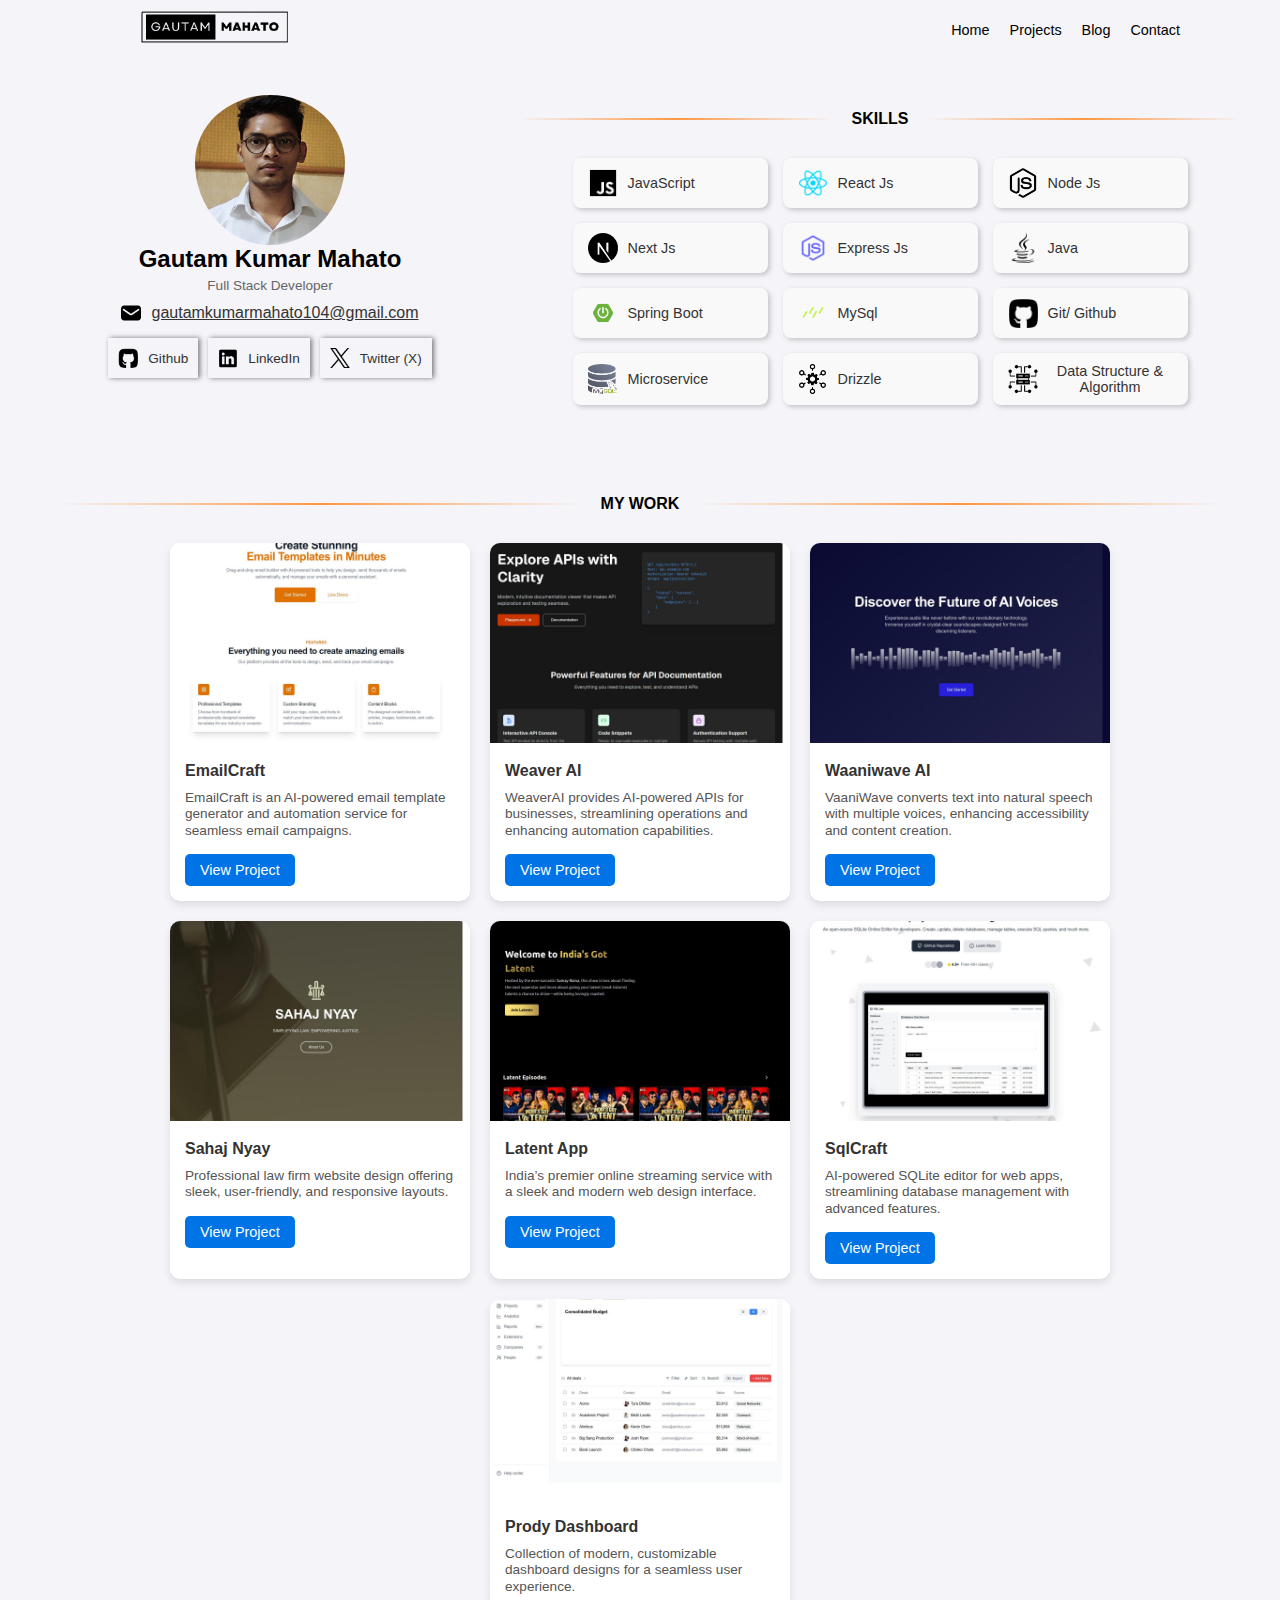
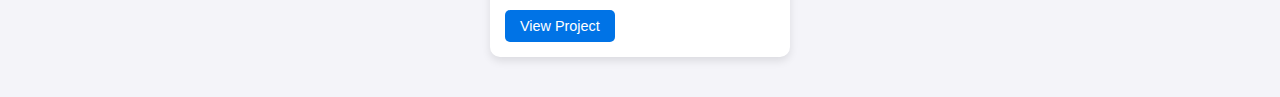
<file: index.html>
<!DOCTYPE html>
<html lang="en">

<head>
  <meta charset="UTF-8">
  <meta name="viewport" content="width=device-width, initial-scale=1">
  <link rel="stylesheet" href="main.css">
  <link rel="stylesheet" href="style.css">
  <link rel="stylesheet" href="card.css">
  <link rel="stylesheet" href="lines.css">
  <title>Gautam Mahato</title>
</head>

<body>

  <nav class="navbar">
    <div class="container">
      <div class="hamburger" id="hamburger">
        ☰
      </div>
      <div class="logo">
        <a href="index.html">
          <img width="150" src="./assets/gautam-3.png" class="logo-image" />
        </a>
      </div>
      <ul class="menu" id="menu">
        <li class="close-btn" id="close-btn">×</li>
        <li><a href="index.html">Home</a></li>
        <li><a href="projects.html">Projects</a></li>
        <li><a href="blog.html">Blog</a></li>
        <li><a href="contact.html">Contact</a></li>
      </ul>
    </div>
  </nav>

  <section class="two-column-section">
    <div class="left-column">
      <img src="gkm.jpg" alt="Profile Image" class="profile-image">
      <h2 class="name">Gautam Kumar Mahato</h2>
      <p class="designation">Full Stack Developer</p>
      <!-- <p class="email">gkm@gmail.com</p> -->
      <a href="gautamkumarmahato104@gmail.com" class="email-link" target="_blank">
        <img src="email.png" alt="Facebook Icon" class="social-icon">
        gautamkumarmahato104@gmail.com
      </a>
      <div class="social-links">
        <a href="https://github.com/gautamkmahato" class="social-link" target="_blank">
          <img src="github.png" alt="Facebook Icon" class="social-icon">
          Github
        </a>
        <a href="https://www.linkedin.com/in/gautam-kumar-mahato-1004g8991/" class="social-link" target="_blank">
          <img src="linkedin.png" alt="LinkedIn Icon" class="social-icon">
          LinkedIn
        </a>
        <a href="https://x.com/Gautamk104" class="social-link" target="_blank">
          <img src="twitter.png" alt="Twitter Icon" class="social-icon">
          Twitter (X)
        </a>
      </div>
    </div>
    <div class="right-column">
      <div class="skill">
        <!-- Gradient Line -->
        <div class="text-with-lines gradient-line">
          <div class="line"></div>
          <div class="text">SKILLS</div>
          <div class="line"></div>
        </div>
        <div class="skill-links">
          <a href="#" class="skill-link">
            <img src="./assets/javascript.png" alt="Facebook Icon" class="skill-icon">
            JavaScript
          </a>
          <a href="#" class="skill-link">
            <img src="./assets/react.png" alt="LinkedIn Icon" class="skill-icon">
            React Js
          </a>
          <a href="#" class="skill-link">
            <img src="./assets/node_js.png" alt="Twitter Icon" class="skill-icon">
            Node Js
          </a>
          <a href="#" class="skill-link">
            <img src="./assets/next.png" alt="Facebook Icon" class="skill-icon">
            Next Js
          </a>
          <a href="#" class="skill-link">
            <img src="./assets/java_script.png" alt="LinkedIn Icon" class="skill-icon">
            Express Js
          </a>
          <a href="#" class="skill-link">
            <img src="./assets/java.png" alt="Twitter Icon" class="skill-icon">
            Java
          </a>
          <a href="#" class="skill-link">
            <img src="./assets/springBoot.png" alt="Facebook Icon" class="skill-icon">
            Spring Boot
          </a>
          <a href="#" class="skill-link">
            <img src="./assets/mysql.png" alt="LinkedIn Icon" class="skill-icon">
            MySql
          </a>
          <a href="#" class="skill-link">
            <img src="github.png" alt="Twitter Icon" class="skill-icon">
            Git/ Github
          </a>
          <a href="#" class="skill-link">
            <img src="./assets/microservice.png" alt="Twitter Icon" class="skill-icon">
            Microservice
          </a>
          <a href="#" class="skill-link">
            <img src="./assets/drizzle.png" alt="Twitter Icon" class="skill-icon">
            Drizzle
          </a>
          <a href="#" class="skill-link">
            <img src="./assets/dsa.png" alt="Twitter Icon" class="skill-icon">
            Data Structure & Algorithm
          </a>
        </div>
      </div>

    </div>
  </section>

  <!-- <section class="skill-section">
    <div class="skill">
      <h2 class="skill-title">Skills</h2>
      <div class="skill-links">
        <a href="#" class="skill-link">
          <img src="./assets/javascript.png" alt="Facebook Icon" class="skill-icon">
          JavaScript
        </a>
        <a href="#" class="skill-link">
          <img src="./assets/react.png" alt="LinkedIn Icon" class="skill-icon">
          React Js
        </a>
        <a href="#" class="skill-link">
          <img src="./assets/node_js.png" alt="Twitter Icon" class="skill-icon">
          Node Js
        </a>
        <a href="#" class="skill-link">
          <img src="./assets/next.png" alt="Facebook Icon" class="skill-icon">
          Next Js
        </a>
        <a href="#" class="skill-link">
          <img src="./assets/java_script.png" alt="LinkedIn Icon" class="skill-icon">
          Express Js
        </a>
        <a href="#" class="skill-link">
          <img src="./assets/java.png" alt="Twitter Icon" class="skill-icon">
          Java
        </a>
        <a href="#" class="skill-link">
          <img src="./assets/springBoot.png" alt="Facebook Icon" class="skill-icon">
          Spring Boot
        </a>
        <a href="#" class="skill-link">
          <img src="./assets/mysql.png" alt="LinkedIn Icon" class="skill-icon">
          MySql
        </a>
        <a href="#" class="skill-link">
          <img src="github.png" alt="Twitter Icon" class="skill-icon">
          Git/ Github
        </a>
        <a href="#" class="skill-link">
          <img src="./assets/microservice.png" alt="Twitter Icon" class="skill-icon">
          Microservice
        </a>
        <a href="#" class="skill-link">
          <img src="./assets/drizzle.png" alt="Twitter Icon" class="skill-icon">
          Drizzle
        </a>
        <a href="#" class="skill-link">
          <img src="./assets/dsa.png" alt="Twitter Icon" class="skill-icon">
          Data Structure & Algorithm
        </a>
      </div>
    </div>
  </section> -->

  <section class="portfolio">
    <!-- Gradient Line -->
    <div class="text-with-lines gradient-line">
      <div class="line"></div>
      <div class="text">MY WORK</div>
      <div class="line"></div>
    </div>
    <div class="gallery">
      <!-- Card 1 -->
      <div class="card">
        <img src="./assets/email-craft.jpg" alt="Project 1" class="card-image">
        <div class="card-content">
          <h2 class="card-title">EmailCraft</h2>
          <p class="card-description">
            EmailCraft is an AI-powered email template generator and automation service for seamless email campaigns.
          </p>
          <a href="https://email-vert-ten.vercel.app/" class="card-link">View Project</a>
        </div>
      </div>
      <!-- Card 2 -->
      <div class="card">
        <img src="./assets/weaver.jpg" alt="Project 2" class="card-image">
        <div class="card-content">
          <h2 class="card-title">Weaver AI</h2>
          <p class="card-description">
            WeaverAI provides AI-powered APIs for businesses, streamlining operations and enhancing automation
            capabilities.
          </p>
          <a href="https://weaver-app.vercel.app/" class="card-link">View Project</a>
        </div>
      </div>
      <!-- Card 3 -->
      <div class="card">
        <img src="./assets/vaani-wave.jpg" alt="Project 3" class="card-image">
        <div class="card-content">
          <h2 class="card-title">Waaniwave AI</h2>
          <p class="card-description">
            VaaniWave converts text into natural speech with multiple voices, enhancing accessibility and content
            creation.
          </p>
          <a href="https://vaani-wave.vercel.app/" class="card-link">View Project</a>
        </div>
      </div>
      <!-- Card 4 -->
      <div class="card">
        <img src="./assets/sahaj-nyay.jpg" alt="Project 3" class="card-image">
        <div class="card-content">
          <h2 class="card-title">Sahaj Nyay</h2>
          <p class="card-description">
            Professional law firm website design offering sleek, user-friendly, and responsive layouts.
          </p>
          <a href="https://www.sahajnyay.in/" class="card-link">View Project</a>
        </div>
      </div>
      <!-- Card 5 -->
      <div class="card">
        <img src="./assets/latent.jpg" alt="Project 3" class="card-image">
        <div class="card-content">
          <h2 class="card-title">Latent App</h2>
          <p class="card-description">
            India’s premier online streaming service with a sleek and modern web design interface.
          </p>
          <a href="https://latent-app.vercel.app/" class="card-link">View Project</a>
        </div>
      </div>
      <!-- Card 6 -->
      <div class="card">
        <img src="./assets/sql-craft.jpg" alt="Project 3" class="card-image">
        <div class="card-content">
          <h2 class="card-title">SqlCraft</h2>
          <p class="card-description">
            AI-powered SQLite editor for web apps, streamlining database management with advanced features.
          </p>
          <a href="https://sql-craft.vercel.app/" class="card-link">View Project</a>
        </div>
      </div>
      <!-- Card 7 -->
      <div class="card">
        <img src="./assets/prody.jpg" alt="Project 3" class="card-image">
        <div class="card-content">
          <h2 class="card-title">Prody Dashboard</h2>
          <p class="card-description">
            Collection of modern, customizable dashboard designs for a seamless user experience.
          </p>
          <a href="https://dashboard-zeta-navy-30.vercel.app/dashboard1" class="card-link">View Project</a>
        </div>
      </div>
    </div>
  </section>




  <script src="script.js"></script>
</body>

</html>
</file>
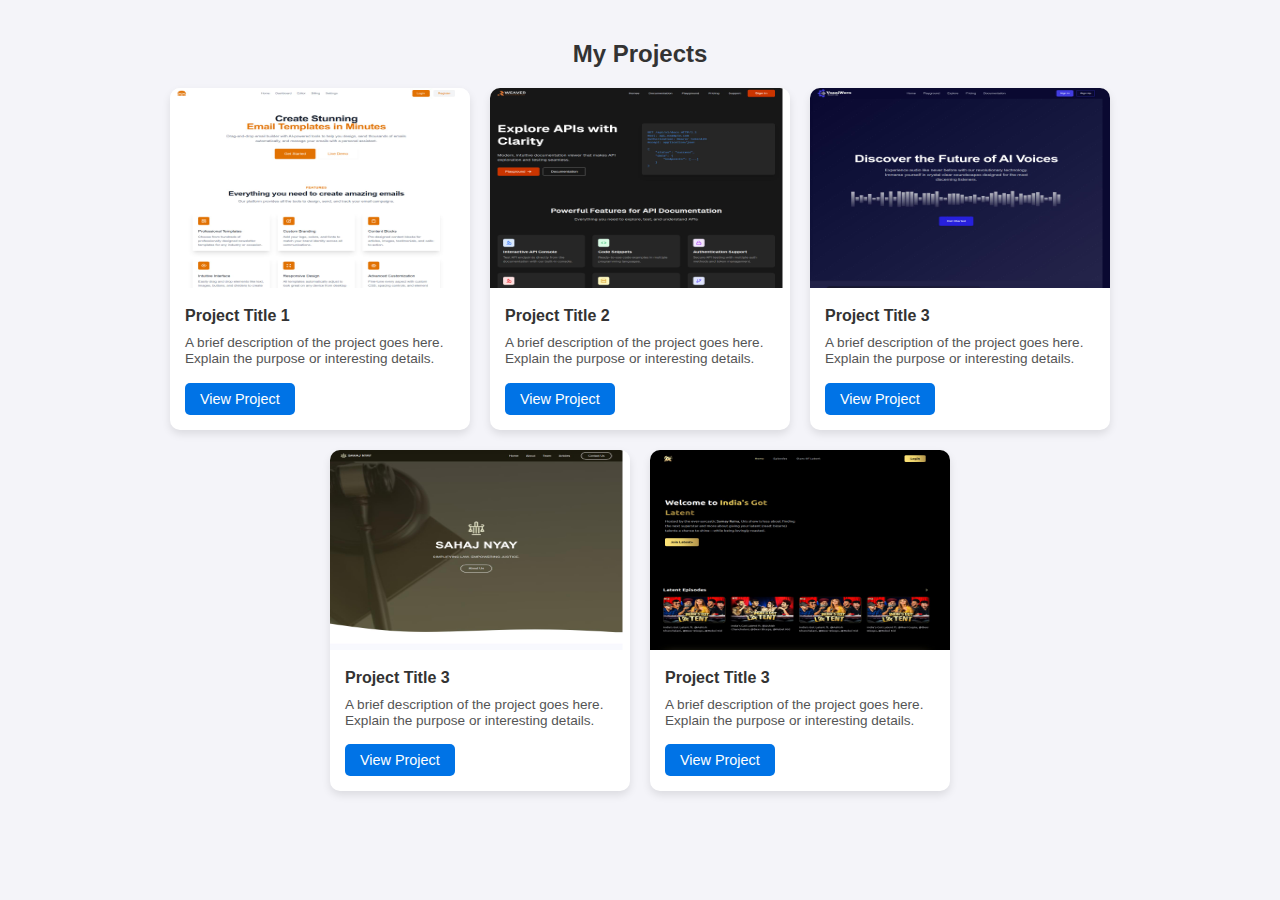
<file: card.html>
<!DOCTYPE html>
<html lang="en">
<head>
    <meta charset="UTF-8">
    <meta name="viewport" content="width=device-width, initial-scale=1.0">
    <title>Document</title>
    <link rel="stylesheet" href="card.css">
</head>
<body>
  <section class="portfolio">
    <h2 class="section-title">My Projects</h2>
    <div class="gallery">
      <!-- Card 1 -->
      <div class="card">
        <img src="./assets/email-craft.jpg" alt="Project 1" class="card-image">
        <div class="card-content">
          <h2 class="card-title">Project Title 1</h2>
          <p class="card-description">
            A brief description of the project goes here. Explain the purpose or interesting details.
          </p>
          <a href="#" class="card-link">View Project</a>
        </div>
      </div>
      <!-- Card 2 -->
      <div class="card">
        <img src="./assets/weaver.jpg" alt="Project 2" class="card-image">
        <div class="card-content">
          <h2 class="card-title">Project Title 2</h2>
          <p class="card-description">
            A brief description of the project goes here. Explain the purpose or interesting details.
          </p>
          <a href="#" class="card-link">View Project</a>
        </div>
      </div>
      <!-- Card 3 -->
      <div class="card">
        <img src="./assets/vaani-wave.jpg" alt="Project 3" class="card-image">
        <div class="card-content">
          <h2 class="card-title">Project Title 3</h2>
          <p class="card-description">
            A brief description of the project goes here. Explain the purpose or interesting details.
          </p>
          <a href="#" class="card-link">View Project</a>
        </div>
      </div>
      <!-- Card 3 -->
      <div class="card">
        <img src="./assets/sahaj-nyay.jpg" alt="Project 3" class="card-image">
        <div class="card-content">
          <h2 class="card-title">Project Title 3</h2>
          <p class="card-description">
            A brief description of the project goes here. Explain the purpose or interesting details.
          </p>
          <a href="#" class="card-link">View Project</a>
        </div>
      </div>
      <!-- Card 3 -->
      <div class="card">
        <img src="./assets/latent.jpg" alt="Project 3" class="card-image">
        <div class="card-content">
          <h2 class="card-title">Project Title 3</h2>
          <p class="card-description">
            A brief description of the project goes here. Explain the purpose or interesting details.
          </p>
          <a href="#" class="card-link">View Project</a>
        </div>
      </div>
    </div>
  </section>
</body>
</html>
</file>
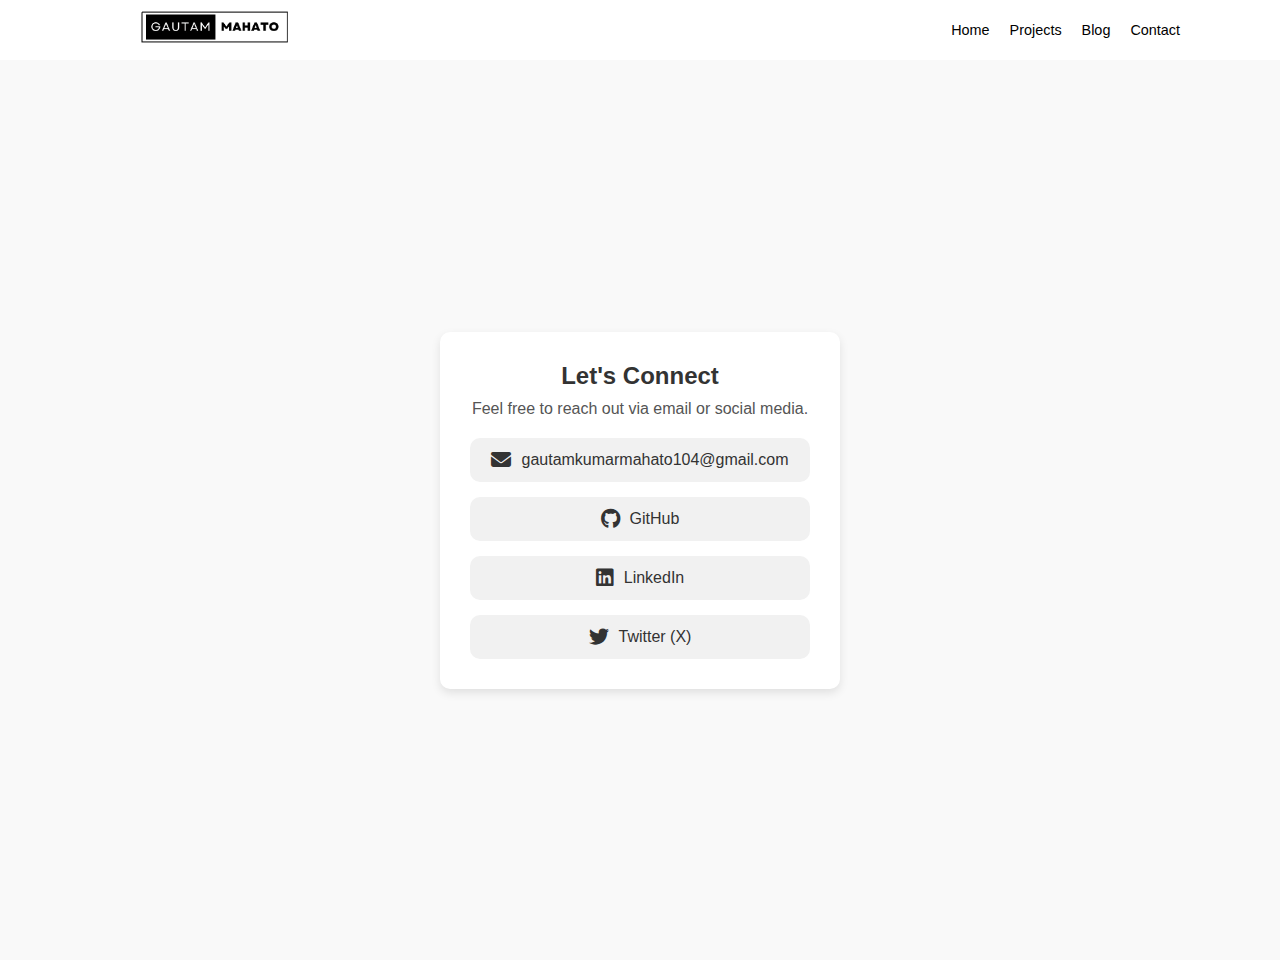
<file: contact.html>
<!DOCTYPE html>
<html lang="en">
<head>
    <meta charset="UTF-8">
    <meta name="viewport" content="width=device-width, initial-scale=1.0">
    <title>Contact Me</title>
    <link rel="stylesheet" href="main.css">
    <link rel="stylesheet" href="https://cdnjs.cloudflare.com/ajax/libs/font-awesome/6.5.1/css/all.min.css">
    <style>
        :root {
    --bg-color: #F9F9F9;
    --text-color: #333;
    --primary-color: #0073E6;
    --border-radius: 10px;
}

* {
    box-sizing: border-box;
    margin: 0;
    padding: 0;
    font-family: 'Arial', sans-serif;
}

.contact-section {
    background: var(--bg-color);
    color: var(--text-color);
    display: flex;
    justify-content: center;
    align-items: center;
    height: 100vh;
    padding: 20px;
}

.contact-container {
    background: white;
    padding: 30px;
    border-radius: var(--border-radius);
    box-shadow: 0 4px 10px rgba(0, 0, 0, 0.1);
    text-align: center;
    max-width: 400px;
    width: 100%;
}

h1 {
    margin-bottom: 10px;
    font-size: 24px;
}

p {
    color: #555;
    margin-bottom: 20px;
    font-size: 16px;
}

.social-links {
    display: flex;
    flex-direction: column;
    gap: 15px;
}

.social-item {
    display: flex;
    align-items: center;
    justify-content: center;
    gap: 10px;
    text-decoration: none;
    color: var(--text-color);
    font-size: 16px;
    padding: 12px;
    border-radius: var(--border-radius);
    transition: 0.3s ease;
    background: #F1F1F1;
    max-width: 100%;
    overflow-wrap: break-word; /* Prevents text from overflowing */
    text-align: center;
}

.social-item:hover {
    background: var(--primary-color);
    color: white;
}

.social-item i {
    font-size: 20px;
    color: var(--text-color);
}

.social-item:hover i {
    color: white;
}

/* Responsive Design */
@media (max-width: 480px) {
    .contact-container {
        width: 90%;
        padding: 20px;
    }

    h1 {
        font-size: 20px;
    }

    p {
        font-size: 14px;
    }

    .social-item {
        font-size: 14px;
        padding: 10px;
        flex-direction: column; /* Stack icon and text for small screens */
    }

    .social-item i {
        font-size: 18px;
    }
}


    </style>
</head>
<body>
    <nav class="navbar">
        <div class="container">
          <div class="hamburger" id="hamburger">
            ☰
          </div>
          <div class="logo">
            <a href="index.html">
              <img width="150" src="./assets/gautam-3.png" class="logo-image" />
            </a>
          </div>
          <ul class="menu" id="menu">
            <li class="close-btn" id="close-btn">×</li>
            <li><a href="index.html">Home</a></li>
            <li><a href="projects.html">Projects</a></li>
            <li><a href="blog.html">Blog</a></li>
            <li><a href="contact.html">Contact</a></li>
          </ul>
        </div>
      </nav>
    <section class="contact-section">
        <div class="contact-container">
            <h1>Let's Connect</h1>
            <p>Feel free to reach out via email or social media.</p>
    
            <div class="social-links">
                <a href="gautamkumarmahato104@gmail.com" class="social-item">
                    <i class="fa-solid fa-envelope"></i> gautamkumarmahato104@gmail.com
                </a>
                <a href="https://github.com/gautamkmahato" target="_blank" class="social-item">
                    <i class="fa-brands fa-github"></i> GitHub
                </a>
                <a href="https://www.linkedin.com/in/gautam-kumar-mahato-1004g8991/" target="_blank" class="social-item">
                    <i class="fa-brands fa-linkedin"></i> LinkedIn
                </a>
                <a href="https://x.com/Gautamk104" target="_blank" class="social-item">
                    <i class="fa-brands fa-twitter"></i> Twitter (X)
                </a>
            </div>
        </div>
    </section>

    <script src="script.js"></script>
</body>
</html>
</file>
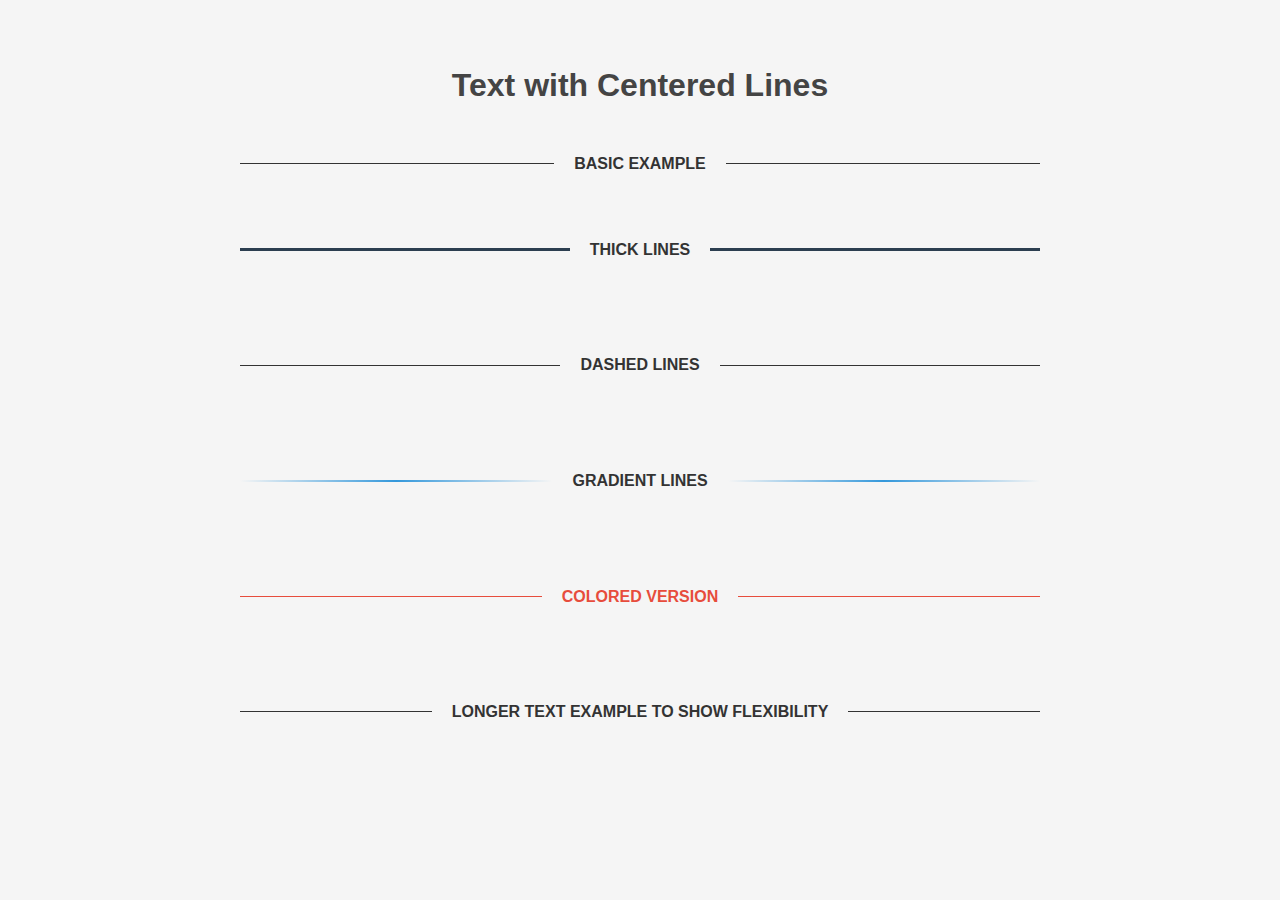
<file: demo.html>
<!DOCTYPE html>
<html lang="en">
<head>
    <meta charset="UTF-8">
    <meta name="viewport" content="width=device-width, initial-scale=1.0">
    <title>Centered Text with Lines</title>
    <style>
        /* Base styles */
        * {
            margin: 0;
            padding: 0;
            box-sizing: border-box;
        }
        
        body {
            font-family: 'Arial', sans-serif;
            line-height: 1.6;
            color: #333;
            padding: 20px;
            background-color: #f5f5f5;
        }
        
        .container {
            max-width: 800px;
            margin: 40px auto;
        }
        
        /* Text with lines styles */
        .text-with-lines {
            display: flex;
            align-items: center;
            justify-content: center;
            margin: 30px 0;
            text-align: center;
        }
        
        .line {
            flex-grow: 1;
            height: 1px;
            background-color: #333;
        }
        
        .text {
            padding: 0 20px;
            font-weight: 600;
            white-space: nowrap;
        }
        
        /* Additional demo styles */
        h1 {
            text-align: center;
            margin-bottom: 40px;
            color: #444;
        }
        
        .variations {
            display: flex;
            flex-direction: column;
            gap: 30px;
        }
        
        /* Style variations */
        .thick-line .line {
            height: 3px;
            background-color: #2c3e50;
        }
        
        .dashed-line .line {
            height: 1px;
            background-image: linear-gradient(to right, #333 50%, transparent 50%);
            background-size: 10px 1px;
        }
        
        .gradient-line .line {
            height: 2px;
            background: linear-gradient(to right, transparent, #3498db, transparent);
        }
        
        .colored .line {
            background-color: #e74c3c;
        }
        
        .colored .text {
            color: #e74c3c;
        }
    </style>
</head>
<body>
    <div class="container">
        <h1>Text with Centered Lines</h1>
        
        <!-- Basic Example -->
        <div class="text-with-lines">
            <div class="line"></div>
            <div class="text">BASIC EXAMPLE</div>
            <div class="line"></div>
        </div>
        
        <!-- Different Style Variations -->
        <div class="variations">
            <!-- Thick Line -->
            <div class="text-with-lines thick-line">
                <div class="line"></div>
                <div class="text">THICK LINES</div>
                <div class="line"></div>
            </div>
            
            <!-- Dashed Line -->
            <div class="text-with-lines dashed-line">
                <div class="line"></div>
                <div class="text">DASHED LINES</div>
                <div class="line"></div>
            </div>
            
            <!-- Gradient Line -->
            <div class="text-with-lines gradient-line">
                <div class="line"></div>
                <div class="text">GRADIENT LINES</div>
                <div class="line"></div>
            </div>
            
            <!-- Colored Version -->
            <div class="text-with-lines colored">
                <div class="line"></div>
                <div class="text">COLORED VERSION</div>
                <div class="line"></div>
            </div>
            
            <!-- Longer Text Example -->
            <div class="text-with-lines">
                <div class="line"></div>
                <div class="text">LONGER TEXT EXAMPLE TO SHOW FLEXIBILITY</div>
                <div class="line"></div>
            </div>
        </div>
    </div>
</body>
</html>
</file>
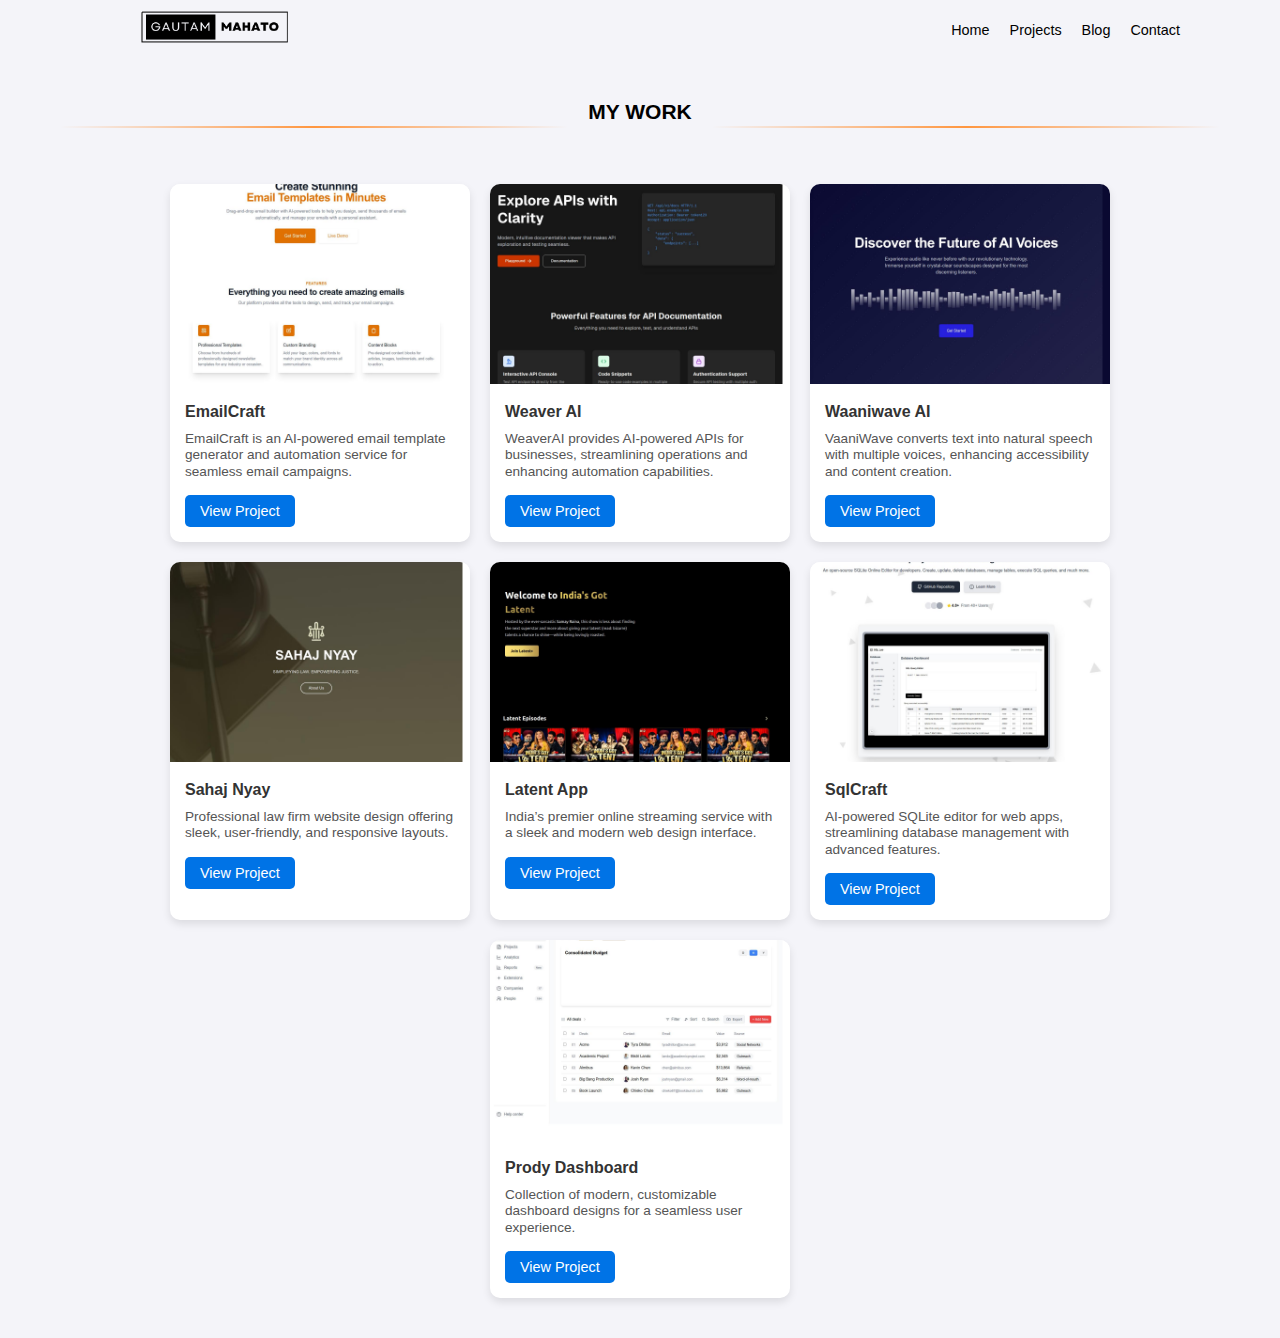
<file: projects.html>
<!DOCTYPE html>
<html lang="en">
<head>
    <meta charset="UTF-8">
    <meta name="viewport" content="width=device-width, initial-scale=1.0">
    <title>Projects</title>
    <link rel="stylesheet" href="main.css">
  <link rel="stylesheet" href="style.css">
  <link rel="stylesheet" href="card.css">
  <link rel="stylesheet" href="lines.css">
</head>
<body>
  <nav class="navbar">
    <div class="container">
      <div class="hamburger" id="hamburger">
        ☰
      </div>
      <div class="logo">
        <a href="index.html">
          <img width="150" src="./assets/gautam-3.png" class="logo-image" />
        </a>
      </div>
      <ul class="menu" id="menu">
        <li class="close-btn" id="close-btn">×</li>
        <li><a href="index.html">Home</a></li>
        <li><a href="projects.html">Projects</a></li>
        <li><a href="blog.html">Blog</a></li>
        <li><a href="contact.html">Contact</a></li>
      </ul>
    </div>
  </nav>
  <!-- Project Section -->
    <section class="portfolio">
    <!-- Gradient Line -->
    <div class="text-with-lines gradient-line" style="margin-top: 0PX;">
      <div class="line"></div>
      <div class="text" style="font-size: 21px; margin-bottom: 30PX;">MY WORK</div>
      <div class="line"></div>
    </div>
    <div class="gallery">
      <!-- Card 1 -->
      <div class="card">
        <img src="./assets/email-craft.jpg" alt="Project 1" class="card-image">
        <div class="card-content">
          <h2 class="card-title">EmailCraft</h2>
          <p class="card-description">
            EmailCraft is an AI-powered email template generator and automation service for seamless email campaigns.
          </p>
          <a href="https://email-vert-ten.vercel.app/" class="card-link">View Project</a>
        </div>
      </div>
      <!-- Card 2 -->
      <div class="card">
        <img src="./assets/weaver.jpg" alt="Project 2" class="card-image">
        <div class="card-content">
          <h2 class="card-title">Weaver AI</h2>
          <p class="card-description">
            WeaverAI provides AI-powered APIs for businesses, streamlining operations and enhancing automation
            capabilities.
          </p>
          <a href="https://weaver-app.vercel.app/" class="card-link">View Project</a>
        </div>
      </div>
      <!-- Card 3 -->
      <div class="card">
        <img src="./assets/vaani-wave.jpg" alt="Project 3" class="card-image">
        <div class="card-content">
          <h2 class="card-title">Waaniwave AI</h2>
          <p class="card-description">
            VaaniWave converts text into natural speech with multiple voices, enhancing accessibility and content
            creation.
          </p>
          <a href="https://vaani-wave.vercel.app/" class="card-link">View Project</a>
        </div>
      </div>
      <!-- Card 4 -->
      <div class="card">
        <img src="./assets/sahaj-nyay.jpg" alt="Project 3" class="card-image">
        <div class="card-content">
          <h2 class="card-title">Sahaj Nyay</h2>
          <p class="card-description">
            Professional law firm website design offering sleek, user-friendly, and responsive layouts.
          </p>
          <a href="https://www.sahajnyay.in/" class="card-link">View Project</a>
        </div>
      </div>
      <!-- Card 5 -->
      <div class="card">
        <img src="./assets/latent.jpg" alt="Project 3" class="card-image">
        <div class="card-content">
          <h2 class="card-title">Latent App</h2>
          <p class="card-description">
            India’s premier online streaming service with a sleek and modern web design interface.
          </p>
          <a href="https://latent-app.vercel.app/" class="card-link">View Project</a>
        </div>
      </div>
      <!-- Card 6 -->
      <div class="card">
        <img src="./assets/sql-craft.jpg" alt="Project 3" class="card-image">
        <div class="card-content">
          <h2 class="card-title">SqlCraft</h2>
          <p class="card-description">
            AI-powered SQLite editor for web apps, streamlining database management with advanced features.
          </p>
          <a href="https://sql-craft.vercel.app/" class="card-link">View Project</a>
        </div>
      </div>
      <!-- Card 7 -->
      <div class="card">
        <img src="./assets/prody.jpg" alt="Project 3" class="card-image">
        <div class="card-content">
          <h2 class="card-title">Prody Dashboard</h2>
          <p class="card-description">
            Collection of modern, customizable dashboard designs for a seamless user experience.
          </p>
          <a href="https://dashboard-zeta-navy-30.vercel.app/dashboard1" class="card-link">View Project</a>
        </div>
      </div>
    </div>
  </section>

  <script src="script.js"></script>
</body>
</html>
</file>
<file: style.css>
/* Skill Section */
.skill-section {
    width: 90%;
    max-width: 1200px; /* Prevent excessive stretching */
    margin: 0 auto; /* Center the section */
    padding: 20px;
    box-sizing: border-box;
  }
  
  .skill-title {
    color: #171717;
    font-size: 1.5rem;
    text-align: center;
    margin-bottom: 20px;
  }
  
  /* Skill Links Container */
  .skill-links {
    display: flex;
    flex-wrap: wrap; /* Wrap items to next row when necessary */
    justify-content: center; /* Center items */
    gap: 15px; /* Spacing between items */
  }
  
  /* Skill Link Styles */
  .skill-link {
    display: flex;
    align-items: center;
    text-decoration: none;
    color: #333; /* Text color */
    font-size: 0.9rem;
    background-color: #f9f9f9; /* Light background */
    border-radius: 8px;
    padding: 10px 15px;
    box-shadow: 2px 2px 5px rgba(0, 0, 0, 0.2); /* Subtle shadow */
    transition: transform 0.3s, box-shadow 0.3s;
    flex: 1 1 calc(25% - 15px); /* 3 skills per row on large screens */
    max-width: calc(25% - 15px);
    text-align: center;
    cursor:auto
  }
  
  .skill-link:hover {
    transform: translateY(-5px); /* Lift on hover */
    box-shadow: 3px 3px 10px rgba(0, 0, 0, 0.3);
    color: #f0a500;;
  }
  
  /* Skill Icon */
  .skill-icon {
    width: 30px;
    height: 30px;
    margin-right: 10px; /* Space between icon and text */
    object-fit: contain;
  }
  
  /* Responsive Design */
  @media (max-width: 768px) {
    .skill-section {
      width: 95%;
    }
  
    .skill-title {
      font-size: 1.6rem;
    }
  
    .skill-link {
        flex: 1 1 calc(25% - 15px); /* 3 skills per row */
        max-width: calc(25% - 15px);
      font-size: 0.85rem; /* Adjust font size */
      padding: 8px 12px;
    }
  
    .skill-icon {
      width: 25px;
      height: 25px;
    }
  }
  
  @media (max-width: 480px) {
    .skill-section {
      width: 100%; /* Full width for small devices */
      padding: 10px;
    }
  
    .skill-title {
      font-size: 1.4rem;
      margin-bottom: 15px;
    }
  
    .skill-link {
        flex: 1 1 calc(33.333% - 15px); /* 3 skills per row */
        max-width: calc(33.333% - 15px);
        font-size: 0.8rem; /* Smaller font size */
        /* padding: 8px; */
    }
  
    .skill-icon {
      width: 20px;
      height: 20px;
    }
  }
</file>
<file: lines.css>
/* Text with lines styles */
        .text-with-lines {
            display: flex;
            align-items: center;
            justify-content: center;
            margin: 30px 0;
            text-align: center;
        }
        
        .line {
            flex-grow: 1;
            height: 1px;
            background-color: #333;
        }
        
        .text {
            padding: 0 20px;
            font-weight: 600;
            white-space: nowrap;
        }
        
        /* Style variations */
        
        .gradient-line .line {
            height: 2px;
            background: linear-gradient(to right, transparent, #ff9640, transparent);
        }
</file>
<file: main.css>
/* General Reset */
body {
    margin: 0;
    font-family: Arial, sans-serif;
  }
  
  .navbar {
    /* background-color: #333; */
    color: white;
  }
  
  .container {
    display: flex;
    justify-content: space-between;
    align-items: center;
    padding: 0 100px 0 100px;
    height: 60px;
    position: relative;
  }
  
  /* Logo */
  .logo a {
    color: rgb(0, 0, 0);
    text-decoration: none;
    font-size: 1.5rem;
    margin-left: 40px;
  }
  .logo a img{
    
    object-fit: contain;
  }
  
  /* Menu */
  .menu {
    display: flex;
    list-style: none;
    gap: 20px;
    margin: 0;
    padding: 0;
  }
  
  .menu li a {
    color: rgb(0, 0, 0);
    text-decoration: none;
    font-size: 0.9rem;
    transition: color 0.3s;
  }
  
  .menu li a:hover {
    color: #f0a500;
  }
  
  /* Hamburger menu (hidden by default) */
  .hamburger {
    display: none;
    font-size: 1.5rem;
    cursor: pointer;
    color: red;
  }
  
  /* Close button (hidden by default) */
  .close-btn {
    display: none;
    font-size: 2rem;
    cursor: pointer;
    align-self: flex-end;
    margin-bottom: 20px;
  }
  
  /* Mobile styles */
  @media (max-width: 768px) {
    .container{
      padding: 0px;
    }
    .menu {
      display: none;
      flex-direction: column;
      background-color: #ff841f;
      position: fixed;
      top: 0;
      left: 0;
      height: 100%;
      width: 80%;
      padding: 20px;
      box-shadow: 2px 0 5px rgba(0, 0, 0, 0.5);
      z-index: 1000;
      overflow-y: auto;
      transition: transform 0.3s ease-in-out;
      transform: translateX(-100%);
    }
  
    .menu.active {
      display: flex;
      transform: translateX(0);
    }
  
    .menu li {
      margin-bottom: 20px;
      text-align: center;
    }
    .menu li a{
      color: white;
      font-size: 1.5rem;
    }
  
    .hamburger {
      display: block;
      color: rgb(0, 0, 0);
      margin-left: 20px;
      font-weight: bolder;
    }
  
    .logo {
      position: absolute;
      left: 50%;
      transform: translateX(-50%);
    }
    .logo a{
      margin: 0;
    }

    .logo a img{
      width: 100px;
    }
  
    .close-btn {
      display: block;
      color: white;
    }
  }
  
  /*****/

  section.two-column-section {
    display: flex;
    flex-wrap: wrap;
    justify-content: space-between;
    align-items: flex-start;
    padding: 20px;
    max-width: 1200px;
    margin: auto;
    gap: 20px;
  }
  
  /* Left Column Styles */
  .left-column {
    flex: 1;
    max-width: 40%;
    display: flex;
    flex-direction: column;
    align-items: center;
    text-align: center;
    /* background-color: red; */
    
  }
  
  .profile-image {
    border-radius: 50%;
    width: 150px;
    height: 150px;
    object-fit: cover;
    padding-top: 15px;
  }
  
  .name {
    font-size: 1.5rem;
    margin-bottom: -10px;
  }
  
  .designation {
    font-size: 0.85rem;
    color: #666;
    margin-bottom: 10px;
    margin-top: 15px;
  }
  .email{
    color: rgb(27, 27, 27);
    margin-top: -10px;
    margin-bottom: 10px;
    font-size: 0.85rem;
    text-decoration: underline;
  }
  .email-link {
    display: flex;
    align-items: center; /* Vertically align icon and text */
    text-decoration: none; /* Remove underline */
    color: #333; /* Text color */
    font-size: 1rem;
    transition: color 0.3s ease;
    margin-bottom: 15px;
    text-decoration: underline;
  }
  .email-link:hover{
    color: #f0a500;;
  }
  
  /* General Styles */
  .social-links {
    display: flex;
    gap: 10px; /* Spacing between links */
  }

  .social-link {
    display: flex;
    align-items: center; /* Vertically align icon and text */
    text-decoration: none; /* Remove underline */
    color: #333; /* Text color */
    font-size: 0.85rem;
    transition: color 0.3s ease;
    /* border: 1px solid rgb(255, 175, 140); */
    padding: 10px;
    box-shadow: 2px 0 5px rgba(0, 0, 0, 0.5);
  }

  .social-link:hover {
    color: #f0a500;; /* Change color on hover */
  }

  .social-icon {
    width: 20px;
    height: 20px;
    margin-right: 10px; /* Space between icon and text */
    object-fit: contain; /* Ensure icons maintain aspect ratio */
  }

  
  
  /* Right Column Styles */
  .right-column {
    flex: 2;
    max-width: 60%;
    /* background-color: green; */
  }
  
  .title {
    font-size: 1.5rem;
    margin-bottom: 10px;
  }

  .card--work-history h3{
    font-size: 0.85rem;
    color: #333;
  }
  .card--work-history p{
    font-size: 0.85rem;
    font-weight: bold;
  }
  .card--work-history ul li{
    font-size: 0.85rem;
    line-height: 1.4rem;
    color: #171717;
  }
  
  .description {
    font-size: 1rem;
    color: #333;
  }

  
  
  
  /* Responsive Design */
  @media (max-width: 768px) {
    section.two-column-section {
      flex-direction: column;
      align-items: center;
    }
  
    .left-column, .right-column {
      max-width: 100%;
    }
  
    .left-column {
      margin-bottom: 20px;
    }

    .skill-section{
      width: 100%;
      margin: 0;
    }
  }

/* project section */

/* Portfolio Section */
.portfolio {
  padding: 40px 20px;
  text-align: center;
}

.section-title {
  font-size: 1.5rem;
  margin-bottom: 20px;
  color: #333;
}

/* Gallery Styles */
.gallery {
  display: flex;
  flex-wrap: wrap;
  justify-content: center;
  gap: 20px;
}

/* Card Styles */
.card {
  background: white;
  border-radius: 10px;
  overflow: hidden;
  /* box-shadow: 0 4px 8px rgba(0, 0, 0, 0.1); */
  box-shadow: 2px 0 5px rgba(0, 0, 0, 0.5);
  max-width: 300px;
  width: 100%;
  transition: transform 0.3s, box-shadow 0.3s;
}

.card:hover {
  transform: translateY(-10px);
  box-shadow: 0 6px 12px rgba(0, 0, 0, 0.15);
}

.card-image {
  width: 100%;
  height: 200px;
  object-fit: cover;
}

.card-content {
  padding: 10px 15px;
  text-align: left;
}

.card-title {
  font-size: 1.0rem;
  margin-bottom: 10px;
  color: #333;
}

.card-description {
  font-size: 0.85rem;
  margin-bottom: 15px;
  color: #555;
  line-height: 1.2em;
}

.card-link {
  display: inline-block;
  padding: 8px 15px;
  background-color: #f0a500;;
  color: white;
  border-radius: 5px;
  font-size: 0.9rem;
  transition: background-color 0.3s;
}

.card-link:hover {
  background-color: #f0a500;;
}

/* Responsive Design */
@media (max-width: 768px) {
  .gallery {
    gap: 15px;
  }

  .card {
    max-width: 90%;
  }
}

@media (max-width: 480px) {
  .card-title {
    font-size: 1.3rem;
  }

  .card-description {
    font-size: 0.9rem;
  }

  .card-link {
    font-size: 0.8rem;
    padding: 6px 10px;
  }
}
</file>
<file: card.css>
/* project section */
/* General Reset */
body {
    margin: 0;
    font-family: Arial, sans-serif;
    background-color: #f4f4f9;
  }
  
  h1, h2, p {
    margin: 0;
  }
  
  a {
    text-decoration: none;
    color: #0073e6;
  }
  
  a:hover {
    color: #005bb5;
  }
  
  /* Portfolio Section */
  .portfolio {
    padding: 40px 60px;
    text-align: center;
  }
  
  .section-title {
    font-size: 1.5rem;
    margin-bottom: 20px;
    color: #333;
  }
  
  /* Gallery Styles */
  .gallery {
    display: flex;
    flex-wrap: wrap;
    justify-content: center;
    gap: 20px;
  }
  
  /* Card Styles */
  .card {
    background: white;
    border-radius: 10px;
    overflow: hidden;
    box-shadow: 0 4px 8px rgba(0, 0, 0, 0.1);
    max-width: 300px;
    width: 100%;
    transition: transform 0.3s, box-shadow 0.3s;
  }
  
  .card:hover {
    transform: translateY(-10px);
    box-shadow: 0 6px 12px rgba(0, 0, 0, 0.15);
  }
  
  .card-image {
    width: 100%;
    height: 200px;
  }
  
  .card-content {
    padding: 15px;
    text-align: left;
  }
  
  .card-title {
    font-size: 1.0rem;
    margin-bottom: 10px;
    color: #333;
  }
  
  .card-description {
    font-size: 0.85rem;
    margin-bottom: 15px;
    color: #555;
    line-height: 1.2em;
  }
  
  .card-link {
    display: inline-block;
    padding: 8px 15px;
    background-color: #0073e6;
    color: white;
    border-radius: 5px;
    font-size: 0.9rem;
    transition: background-color 0.3s;
  }
  
  .card-link:hover {
    background-color: #005bb5;
  }
  
  /* Responsive Design */
  @media (max-width: 768px) {
    .gallery {
      gap: 15px;
    }
  
    .card {
      max-width: 90%;
    }
  }
  
  @media (max-width: 480px) {
    .card-title {
      font-size: 1.3rem;
    }
  
    .card-description {
      font-size: 0.9rem;
    }
  
    .card-link {
      font-size: 0.8rem;
      padding: 6px 10px;
    }
  }
</file>
